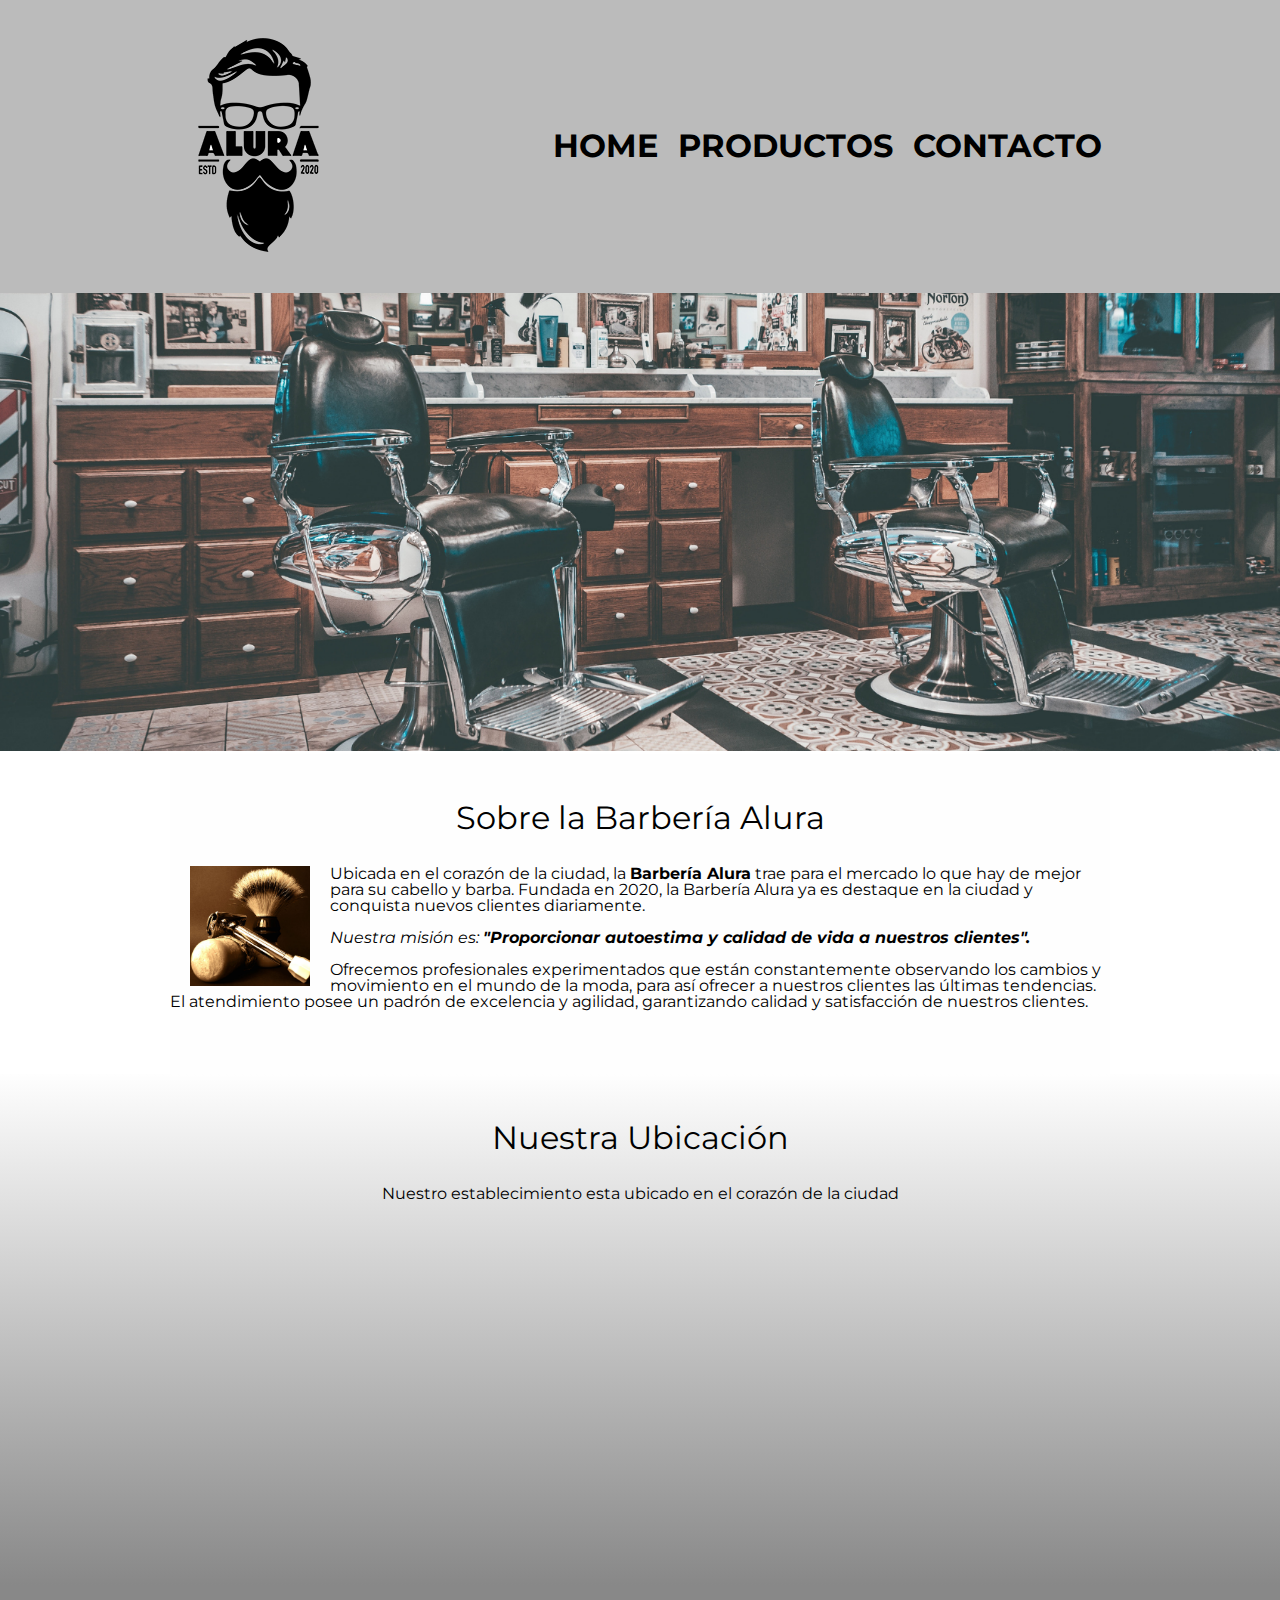
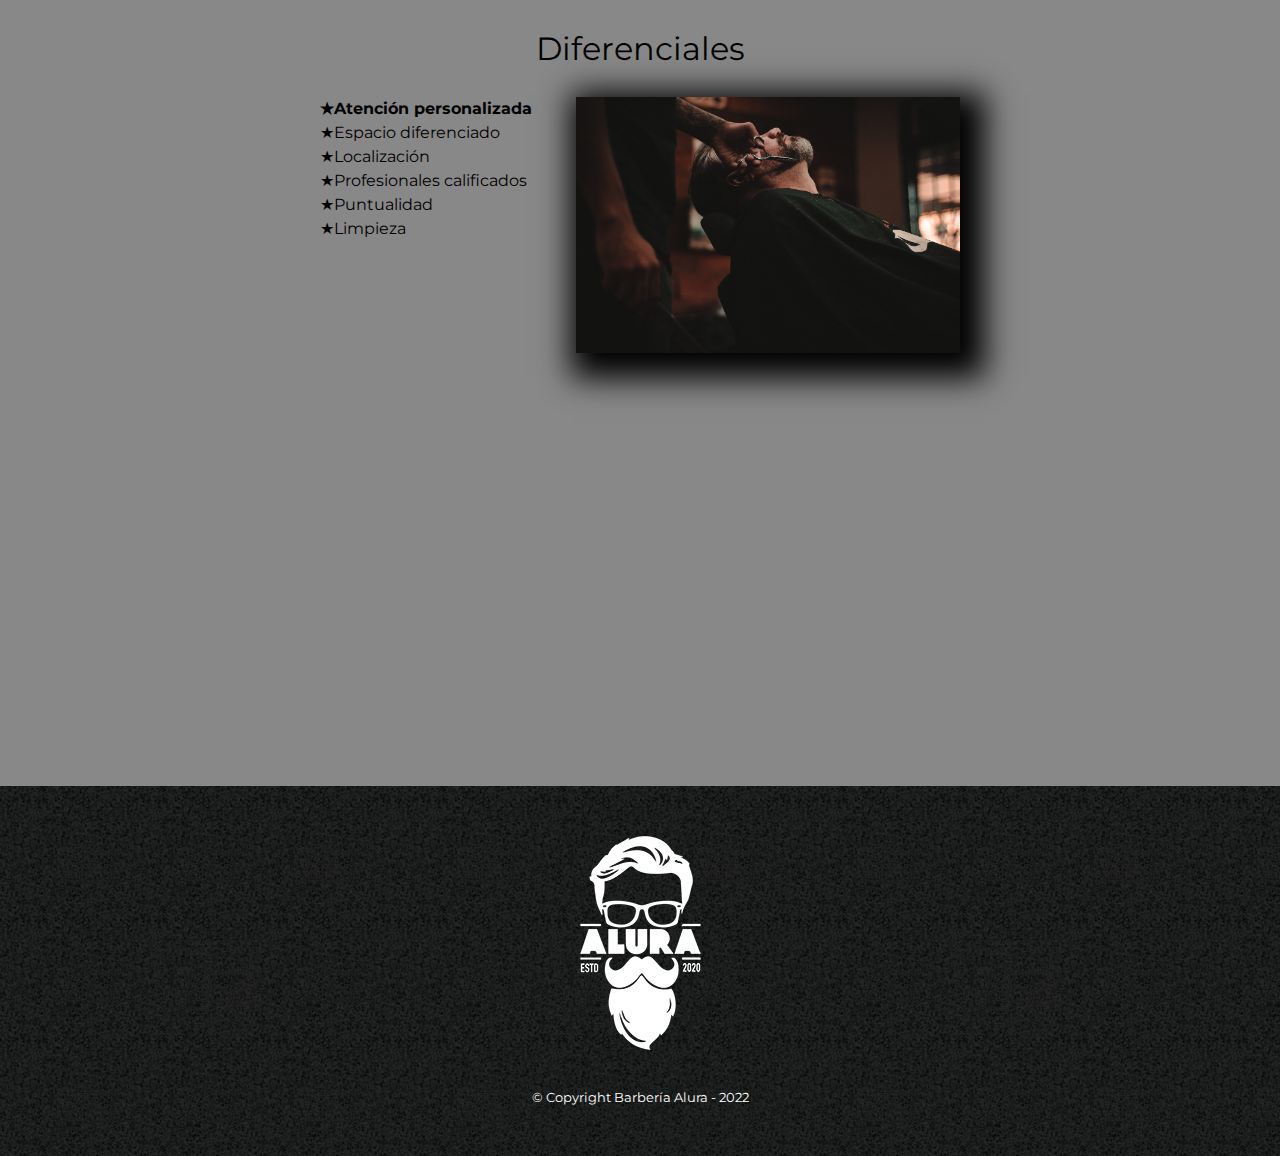
<file: html/index.html>
<!DOCTYPE html>

<html lang="es">
    <head>
        <meta charser="UTF-8"> 
        <meta name="viewport" content="width=device-width">
	    <title>Barberia Alura</title>
        <link rel="stylesheet" href="../css/reset.css">
        <link rel="stylesheet" href="../css/style.css">
        <link href="https://fonts.googleapis.com/css2?family=Montserrat:wght@300&display=swap" rel="stylesheet">
        

    </head>
    
    <body>

        <header>
            <div class="caja">
                <h1><img src="../imagenes/logo.png" alt="Logo-barberia" class="logo"></h1>
                <nav>
                    <ul>
                        <li><a href="index.html">Home</a></li>
                        <li><a href="productos.html">Productos</a></li>
                        <li><a href="contacto.html">Contacto</a></li>
                    </ul>
                </nav>
            </div>
        </header>
        <img class="banner" src="../imagenes/Blog barbería fallas.png" alt="banner">

        <main>
            <section class="main">
                <h2 class="titulo-principal">Sobre la Barbería Alura</h2>

                <img src="../imagenes/utensilios.jpg" alt="utensilios de un barbero" class="utencilios">
    
                <p>Ubicada en el corazón de la ciudad, la <strong>Barbería Alura</strong> trae para el mercado lo que hay de mejor para su cabello y barba. Fundada en 2020, la Barbería Alura ya es destaque en la ciudad y conquista nuevos clientes diariamente.</p>
    
                <p><em>Nuestra misión es: <strong>"Proporcionar autoestima y calidad de vida a nuestros clientes".</strong></em></p> 
    
                <p>Ofrecemos profesionales experimentados que están constantemente observando los cambios y movimiento en el mundo de la moda, para así ofrecer a nuestros clientes las últimas tendencias. El atendimiento posee un padrón de excelencia y agilidad, garantizando calidad y satisfacción de nuestros clientes.</p>
            </section>

            <section class="mapa">
                <h3 class="titulo-principal">Nuestra Ubicación</h3>
                <p>Nuestro establecimiento esta ubicado en el corazón de la ciudad</p>
                <div class="mapa-contenido">
                    <iframe src="https://www.google.com/maps/embed?pb=!1m18!1m12!1m3!1d3656.449977466501!2d-46.63452058488341!3d-23.588189868469062!2m3!1f0!2f0!3f0!3m2!1i1024!2i768!4f13.1!3m3!1m2!1s0x94ce5a2b2ed7f3a1%3A0xab35da2f5ca62674!2sCaelum%20-%20Education%20and%20Innovation!5e0!3m2!1ses-419!2sar!4v1663460446495!5m2!1ses-419!2sar" width="100%" height="300" style="border:0;" allowfullscreen="" loading="lazy" referrerpolicy="no-referrer-when-downgrade"></iframe>
                </div>
            </section>
    
            <section class="diferenciales">
                <h2 class="titulo-principal">Diferenciales</h2>

                <div class="contenido-diferenciales">
                    <ul class="lista-diferenciales">
                        <li class="items">Atención personalizada</li>
                        <li class="items">Espacio diferenciado</li>
                        <li class="items">Localización</li>
                        <li class="items">Profesionales calificados</li>
                        <li class="items">Puntualidad</li>
                        <li class="items">Limpieza</li>
                    </ul><img class="img-diferenciales" src="../imagenes/diferenciales.jpg" alt="diferenciales">
                </div>

                <div class="video">
                    <iframe width="100%" height="315" src="https://www.youtube.com/embed/wcVVXUV0YUY" title="YouTube video player" frameborder="0" allow="accelerometer; autoplay; clipboard-write; encrypted-media; gyroscope; picture-in-picture" allowfullscreen></iframe>
                </div>
    
            </section>

            
        </main>
        
        <footer>
            <img src="../imagenes/logo-blanco.png" alt="logo-alurabarber">
            <p class="copyright">&copy Copyright Barbería Alura - 2022</p>
        </footer>

    </body>
    
</html>
</file>
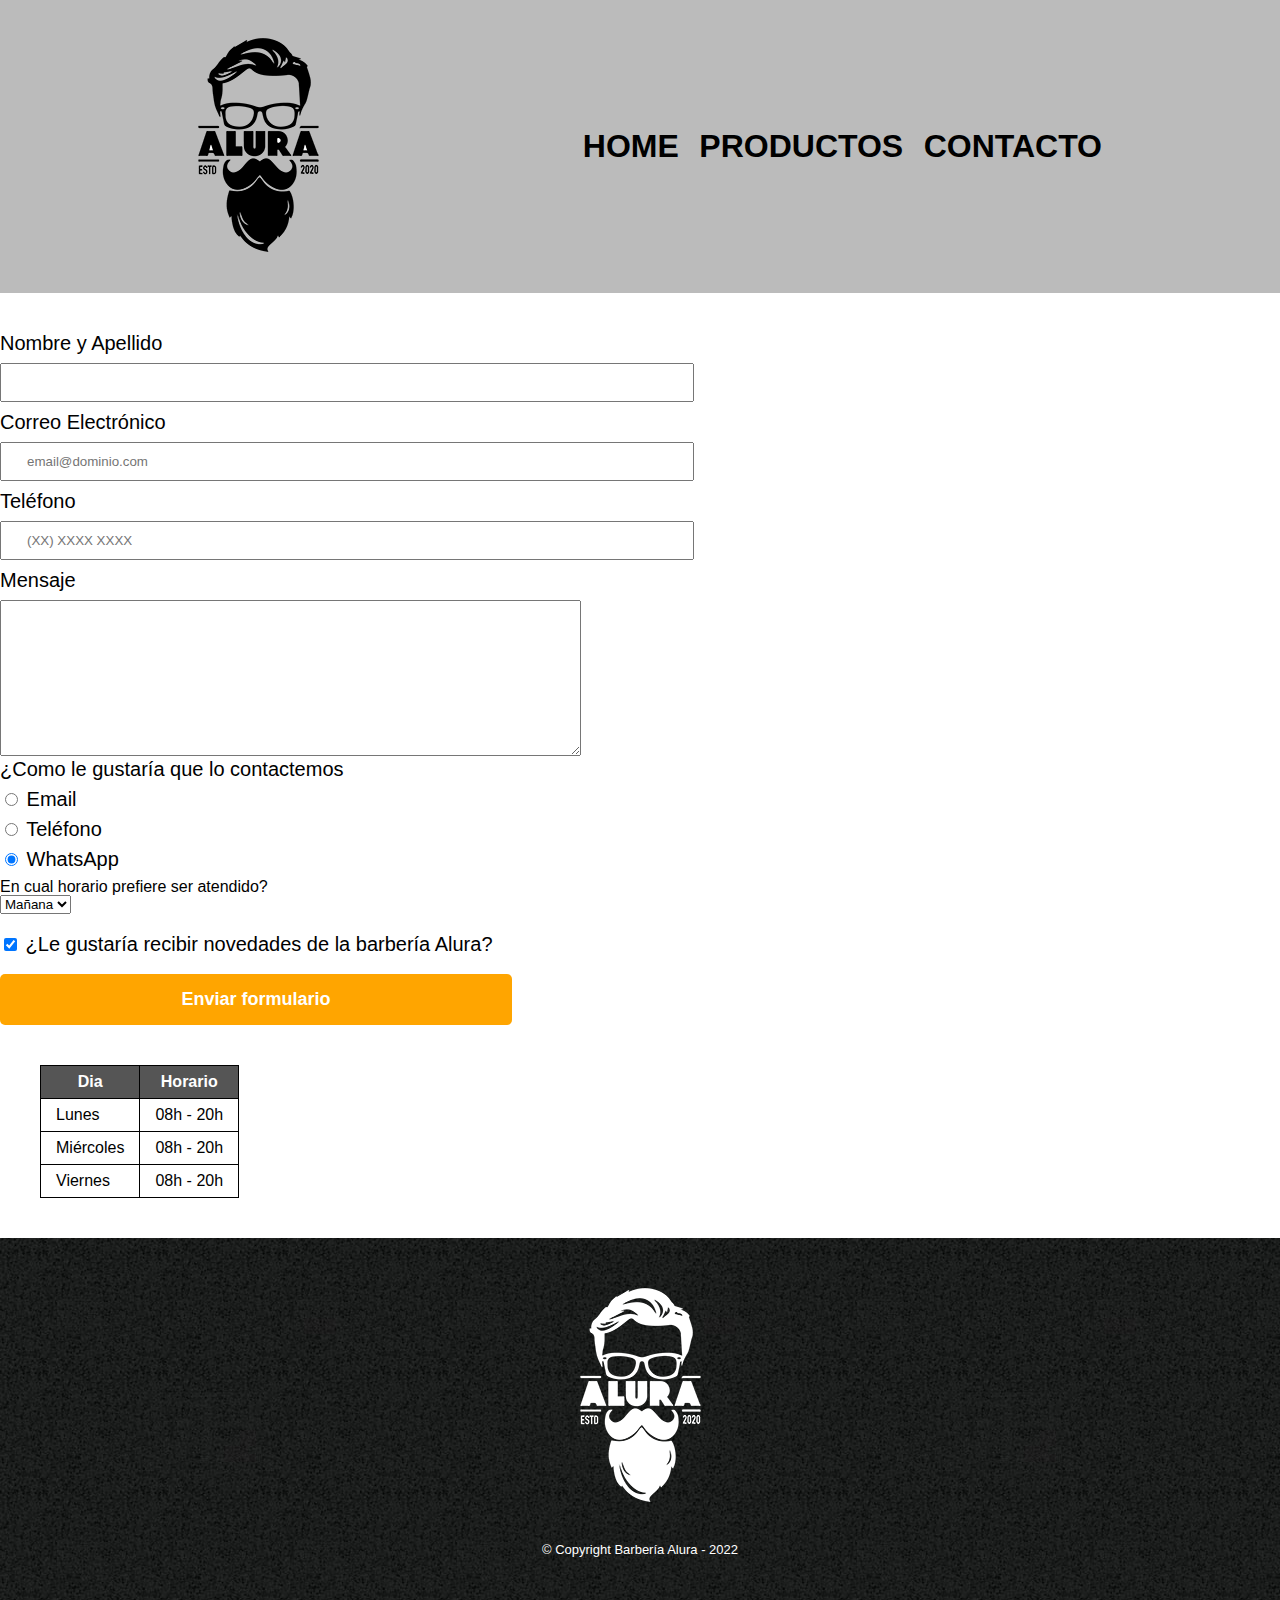
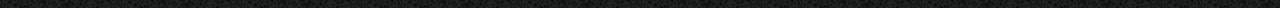
<file: html/contacto.html>
<!DOCTYPE html>
<html lang="en">
<head>
    <meta charset="UTF-8">
    <meta http-equiv="X-UA-Compatible" content="IE=edge">
    <meta name="viewport" content="width=device-width, initial-scale=1.0">
    <title>Productos - Barbería Alura</title>
    <link rel="stylesheet" href="../css/reset.css">
    <link rel="stylesheet" href="../css/style.css">
</head>
<body>
    <header>
        <div class="caja">
            <h1><img src="../imagenes/logo.png" alt="Logo-barberia" class="logo"></h1>
            <nav>
                <ul>
                    <li><a href="index.html">Home</a></li>
                    <li><a href="productos.html">Productos</a></li>
                    <li><a href="contacto.html">Contacto</a></li>
                </ul>
            </nav>
        </div>
    </header>
    
    <main>
        <form action="">
            <label for="name">Nombre y Apellido</label>
            <input id="name" type="text" class="padron" required>
            
            <label for="mail">Correo Electrónico</label>
            <input type="email"id="mail" class="padron" placeholder="email@dominio.com" required >

            <label for="phone">Teléfono</label>
            <input type="number" id="phone" class="padron" placeholder="(XX) XXXX XXXX" required>

            <label for="mensaje">Mensaje</label>
            <textarea id="mensaje" cols="70" rows="10"></textarea>

            <fieldset>
                <legend>¿Como le gustaría que lo contactemos</legend>
            
                <label for="radio-email">
                    <input type="radio" name="contacto" id="radio-email" value="email">
                    Email
                </label>
                
                <label for="radio-telefono">
                    <input type="radio" name="contacto" id="radio-telefono" value="telefono">
                    Teléfono
                </label>

                <label for="radio-whatsapp">
                    <input type="radio"  name="contacto" id="radio-whatsapp" value="whatsapp" checked>
                    WhatsApp
                </label>
                
                
            </fieldset>

            <div>
                <p>En cual horario prefiere ser atendido?</p>
                <select>
                    <option value="">Mañana</option>
                    <option value="">Tarde</option>
                    <option value="">Noche</option>
                </select>
            </div>
            
            <label class="checkbox">
                <input type="checkbox" checked>
                ¿Le gustaría recibir novedades de la barbería Alura?
            </label>

            <input type="submit" value="Enviar formulario" class="enviar">
        </form>

        <table>
            <thead>
                <tr>
                    <th>Dia</th>
                    <th>Horario</th>
                </tr>
            </thead>

            <tbody>
                <tr>
                    <td>Lunes</td>
                    <td>08h - 20h</td>
                </tr>
                <tr>
                    <td>Miércoles</td>
                    <td>08h - 20h</td>
                </tr>
                <tr>
                    <td>Viernes</td>
                    <td>08h - 20h</td>
                </tr>
            </tbody>
        </table>
    </main>

    <footer>
        <img src="../imagenes/logo-blanco.png" alt="logo-alurabarber">
        <p class="copyright">&copy Copyright Barbería Alura - 2022</p>
    </footer>
</body>
</html>
</file>
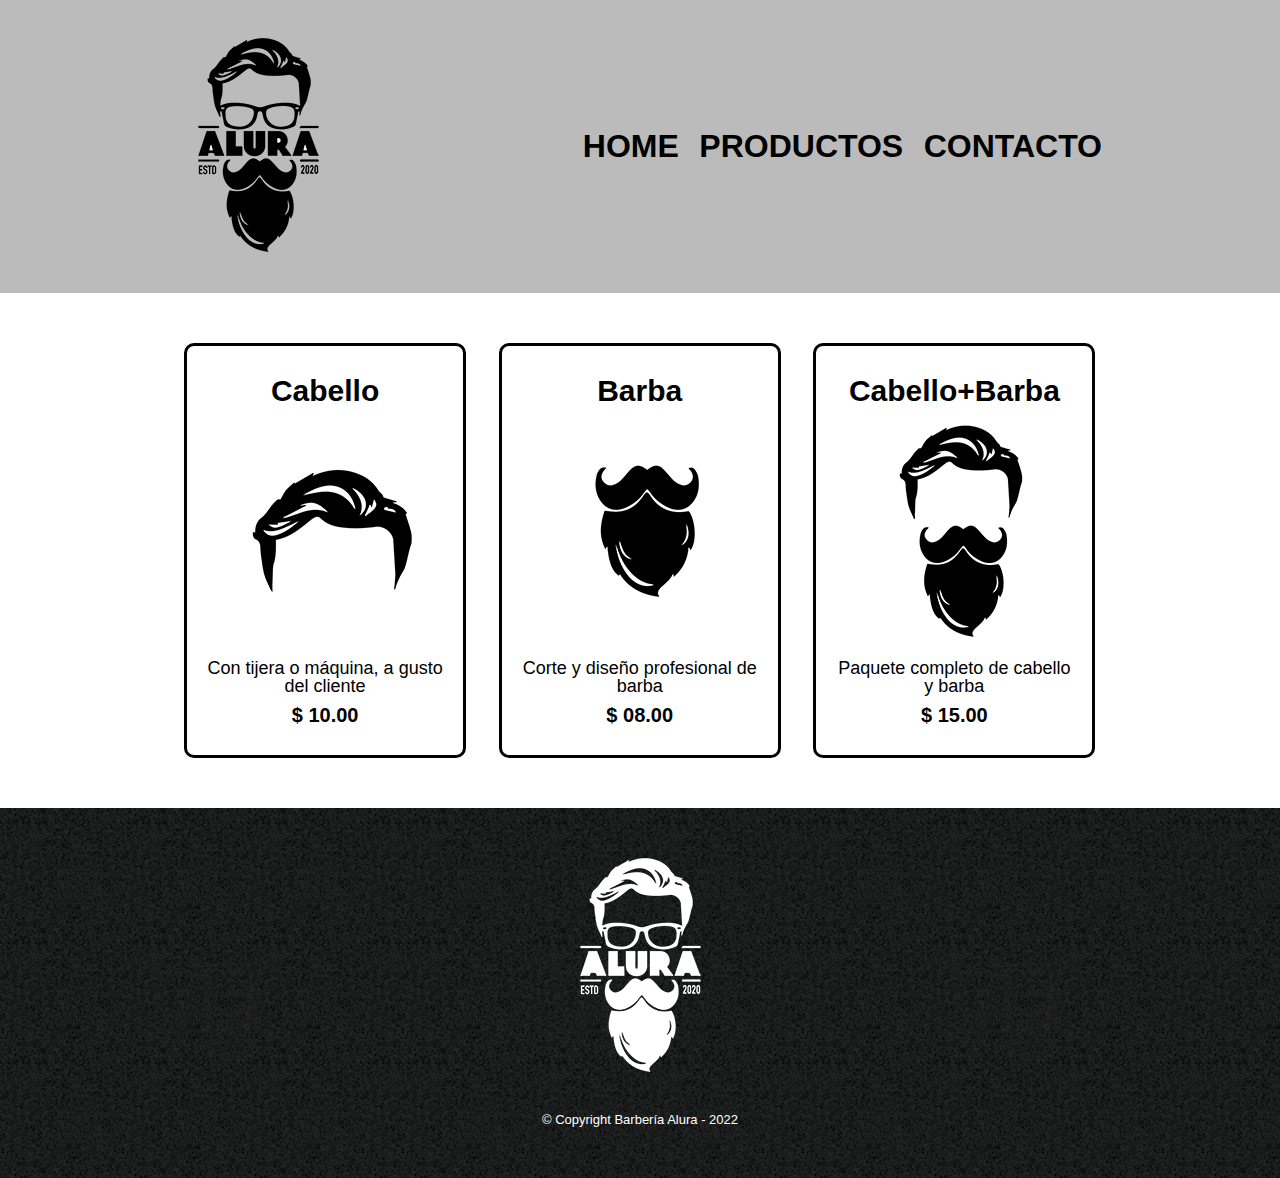
<file: html/productos.html>
<!DOCTYPE html>
<html lang="en">
<head>
    <meta charset="UTF-8">
    <meta http-equiv="X-UA-Compatible" content="IE=edge">
    <meta name="viewport" content="width=device-width, initial-scale=1.0">
    <title>Productos - Barbería Alura</title>
    <link rel="stylesheet" href="../css/reset.css">
    <link rel="stylesheet" href="../css/style.css">
</head>
<body>
    <header>
        <div class="caja">
            <h1><img src="../imagenes/logo.png" alt="Logo-barberia" class="logo"></h1>
            <nav>
                <ul>
                    <li><a href="index.html">Home</a></li>
                    <li><a href="productos.html">Productos</a></li>
                    <li><a href="contacto.html">Contacto</a></li>
                </ul>
            </nav>
        </div>
    </header>

    <main>
        <ul class="productos">
            <li>
                <h2>Cabello</h2>
                <img src="../imagenes/cabello.jpg" alt="cabello">
                <p class="description-producto">Con tijera o máquina, a gusto del cliente</p>
                <p class="precio-producto">$ 10.00</p>
            </li>
            <li>
                <h2>Barba</h2>
                <img src="../imagenes/barba.jpg" alt="barba">
                <p class="description-producto">Corte y diseño profesional de barba</p>
                <p class="precio-producto">$ 08.00</p>
            </li>
            <li>
                <h2>Cabello+Barba</h2>
                <img src="../imagenes/cabello+barba.jpg" alt="combo">
                <p class="description-producto">Paquete completo de cabello y barba</p>
                <p class="precio-producto">$ 15.00</p>
            </li>
        </ul>
    </main>

    <footer>
        <img src="../imagenes/logo-blanco.png" alt="logo-alurabarber">
        <p class="copyright">&copy Copyright Barbería Alura - 2022</p>
    </footer>
</body>
</html>
</file>
<file: css/style.css>
body {
    font-family: 'Montserrat', sans-serif;
}

header{
    display: flex;
    align-items: center;
    background-color: #BBBBBB;
    padding: 20px 0px;
}

.caja{
    position: relative;
    margin: 0 auto;
    width: 940px;
}
nav{
    position: absolute;
    top: 110px;
    right: 0;
}
nav li{
    display: inline;
}

nav a{
    text-transform: uppercase;
    color: #000000;
    font-weight: bold;
    font-size: 2rem;
    text-decoration: none;
    margin: 0.5rem;
}

nav a:hover{
    color: #c78c19;
    text-decoration: underline;
}

.productos{
    width: 940px;
    margin: 0 auto;
    padding: 50px;
    
}

.productos li {
    display: inline-block;
    text-align: center;
    width: 30%;
    vertical-align: top;
    margin: 0 1.5%;
    padding: 30px 20px;
    box-sizing: border-box;
    border: 3px solid #000000;
    border-radius: 10px;
}

.productos li:hover{
    border-color:#c78c19;
    cursor: pointer;
  
}

.productos li:active{
    border-color: #088c19;
}

.productos h2{
    font-size: 30px;
    font-weight: bold;
}
.productos li:hover h2{
    font-size: 33px;
}

.description-producto{
    font-size: 18px;
}

.precio-producto{
    font-size: 20px;
    font-weight: bold;
    margin-top: 10px;
}

footer{
    text-align: center;
    background-image: url("../imagenes/bg.jpg");
    padding: 2rem;
}

.copyright{
    color: #FFFFFF;
    font-size: 13px;
    margin: 20px;
}


form{
    margin: 40px 0;
}

form label, form legend {
    display: block;
    font-size: 20px;
    margin: 0 0 10px;
}

.padron {
    display: block;
    margin: 0 0 10px;
    padding: 10px 25px;
    width: 50%;
}

.checkbox{
    margin: 20px 0;
}

.enviar{
    width: 40%;
    padding: 15px 0px;
    font-size: 18px;
    font-weight: bold;
    color: white;
    background: orange;
    border: none;
    border-radius: 5px; 
    transition: 1s all;
    cursor: pointer;
}

.enviar:hover{
    background: darkorange;
    transform: scale(1.1);
}

table {
    margin: 40px 40px;
}

thead {
    background: #555555;
    color: white;
    font-weight: bold;

}

td, th{
    border: 1px solid #000000;
    padding: 8px 15px;
}

/*css para la Home*/
.main {
    padding: 3em 0;
    background: #FEFEFE;
    width: 940px;
    margin: 0 auto;
}
.banner {
    width: 100%;
}


.titulo-principal {
    text-align: center;
    font-size: 2em;
    margin: 0 0 1em;
    clear: left;
}

/* .titulo-principal:first-letter {
    font-weight: bold;
} */

.main p {
    margin: 0 0 1em;
}

.main strong {
    font-weight: bold;
}

.main em {
    font-style:italic;
}

.utencilios {
    float: left; /*esta propiedad ayuda a que nuestro texto se adapte a la imagen*/
    width: 120px;
    margin: 0 20px 0 20px;
}

.mapa {
    padding: 3em 0;
    background: linear-gradient(#FEFEFE, #888888);
}

.mapa p {
    margin: 0 0 2em;
    text-align: center;
}

.mapa-contenido {
    width: 940px;
    margin: 0px auto;
}

.diferenciales {
    padding: 3em 0;
    background: #888888;
}

.contenido-diferenciales {
    width: 640px;
    margin: 0 auto;
}

.lista-diferenciales {
    display: inline-block;
    vertical-align: top;
    width: 40%;
}

.items {
    line-height: 1.5;
}

.items:first-child{
    font-weight: bold;
}

.items::before{
    content: "★";
}

.img-diferenciales {
    width: 60%;
    transition: 400ms opacity;
    box-shadow: 10px 10px 30px 15px #000000;
}

.img-diferenciales:hover {
    opacity: 0.3;
}

.video {
    width: 560px;
    margin: 2em auto;
}

@media screen and (max-width:480px) {
    h1 {
        text-align: center;
    }

    nav {
        position: static;
    }

    .caja, .main, .mapa-contenido, .contenido-diferenciales, .video {
        width: auto;
    }

    .lista-diferenciales, .img-diferenciales {
        width: 100%;
    }

    .img-diferenciales {
        margin-top: 2rem;
    }

    .video {
        margin-top: 2rem;
    }
}
</file>
